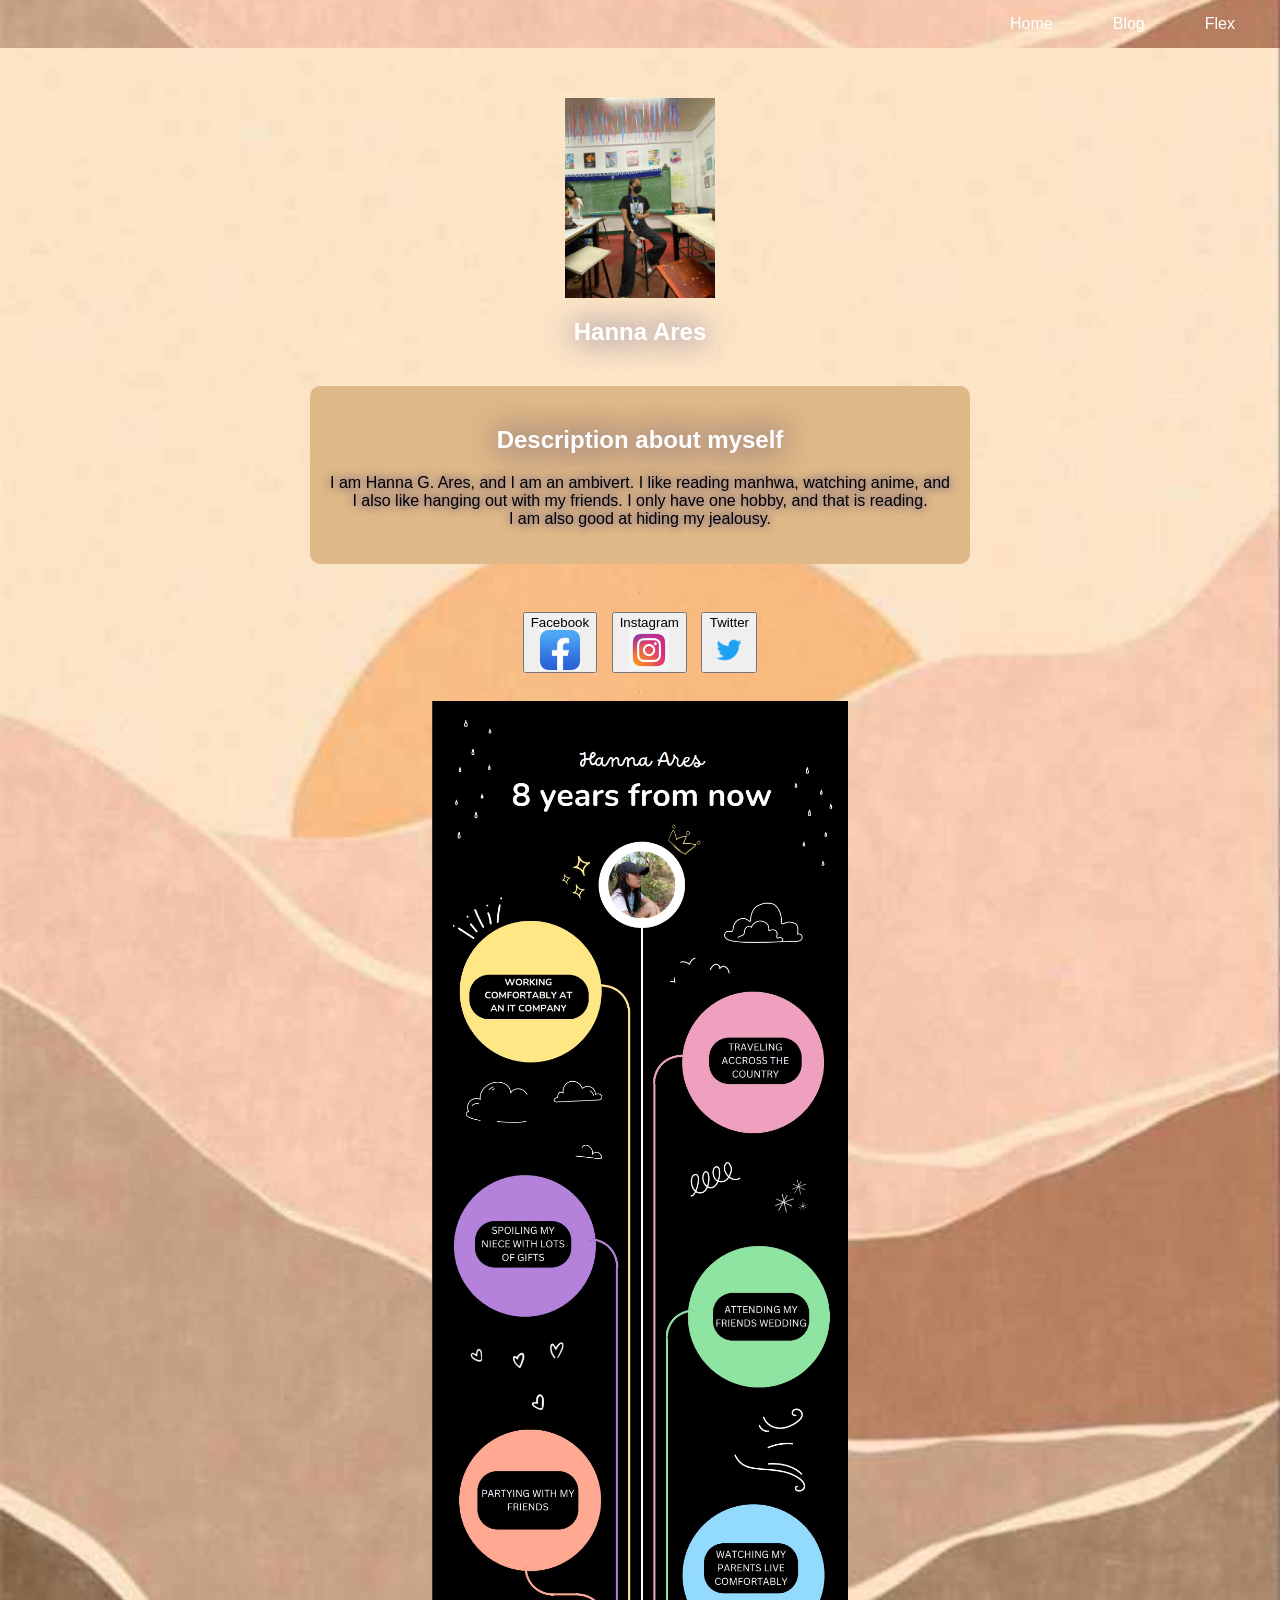
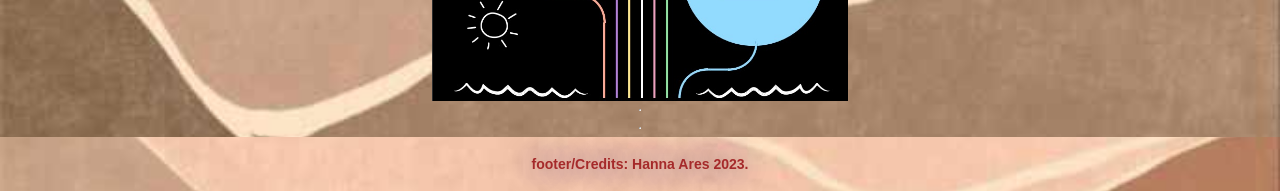
<file: index.html>
<!DOCTYPE html>
<html lang="en">
<head>
    <meta charset="UTF-8">
    <meta name="viewport" content="width=device-width, initial-scale=1.0">
    <title>Hanna's Webpage</title>
    <style>
        body  {
            margin: 0;
            padding: 0px;
            background-image: url(IMG/z4.jpeg);
            background-repeat: no-repeat;
            background-attachment: fixed;
            background-size: cover;
            margin: 0;
            display: flex;
            flex-direction: column;
            min-height: 100vh;
            font-family: Cursive, sans-serif;
        }

        footer {
            color: pink;
            background-color: gray;
            text-align: center;
            padding: 5px;
            font-size: 12px;
            margin-top: auto;
            background: url(IMG/z4.jpeg) center/cover no-repeat;
        }

        h1, h2, h3 {
            color: brown;
            text-align: center;
            text-shadow: 0 0 30px rgba(0, 0, 128, 0.8);
        }

        header {
            background-color: black;
            text-align: center;
            padding: 10px;
        }

        main {
            margin-left: 20px;
            margin-right: 20px;
        }

        .navbar ul {
            list-style-type: none;
            background-color: burlywood;
            padding: 0;
            margin: 0;
            overflow: hidden;
            position: relative;
            background: url(IMG/z4.jpeg) center/cover no-repeat;
            z-index: 0;
        }

        .navbar a {
            color: white;
            text-decoration: none;
            padding: 15px;
            display: block;
            text-align: center;
        }

        .navbar a:hover {
            background-color: burlywood;
        }

        .navbar li {
            float: right;
            margin-right: 30px;
        }

        .image-container {
            text-align: center;
            margin-top: 50px;
        }

        img {
            display: block;
            margin: auto;
            max-width: 100%;
            height: auto;
            max-height: 200px;
        }

        .description-about-myself-container {
            display: flex;
            flex-direction: column;
            align-items: center;
        }

        .button-container {
            text-align: center;
            margin: 10px 0;
        }

        .button-container button {
            margin: 0 5px;
        }

        .container {
            background-color: burlywood;
            padding: 20px;
            border-radius: 10px; 
            margin: 20px 0; 
            text-align: center;
            text-shadow: 0 0 10px rgba(0, 0, 128, 0.8);
        }   

        h2 {
            color: white;
            text-align: center;
            text-shadow: 0 0 30px rgba(0, 0, 128, 0.8);
            animation: lightning 1s infinite;
        }

        @keyframes lightning {
            0% {
                text-shadow: 0 0 30px rgba(128, 0, 0, 0.8);
            }
            50% {
                text-shadow: 0 0 30px rgba(255, 255, 255, 0.8);
            }
            100% {
                text-shadow: 0 0 30px rgba(128, 0, 0, 0.8);
            }
        }

        .info2-container img {
            max-height: 1000px;
            width: auto;
            transition: filter 0.5s infinite;
        }
        .info2-container img.glow {
            filter: drop-shadow(0 0 10px rgba(238, 130, 238, 1));
        }
         .hanna-container img {
            height: auto;
            transition: filter 0.5s infinite;
        }

        .hanna-container img.glow {
            filter: drop-shadow(0 0 10px rgba(238, 130, 238, 1));
        }
        

    </style>
</head>
<body>
    <nav class="navbar">
        <ul>
            <li><a href="flex.html">Flex</a></li>
            <li><a href="Blog.html">Blog</a></li>
            <li><a href="index.html">Home</a></li>
        </ul>
    </nav>

    <div class="image-container">
        <div class="hanna-container">
            <img src="IMG/hanna.jpg" alt="Hanna Ares' image">
            <h2>Hanna Ares</h2>
        </div>
    </div>

    <div class="description-about-myself-container">
        <div class="container">
            <h2>Description about myself</h2>
            <div class="description">
                <p>
                    I am Hanna G. Ares, and I am an ambivert. I like reading manhwa, watching anime, and<br>
                    I also like hanging out with my friends. I only have one hobby, and that is reading.<br>
                    I am also good at hiding my jealousy.<br>
                </p>
            </div>
        </div>
    </div>
    <hr>
    <div class="button-container">
        <button type="button" onclick="window.location.href='https://www.facebook.com';">Facebook
            <img src="IMG/fd.jpg" alt="Facebook" style="height: 40px;">
        </button>
        <button type="button" onclick="window.location.href='https://www.instagram.com';">Instagram
            <img src="IMG/ig.jpg" alt="Instagram" style="height: 40px;">
        </button>
        <button type="button" onclick="window.location.href='https://www.twitter.com';">Twitter
            <img src="IMG/twitter.png" alt="Twitter" style="height: 40px;">
        </button>
    </div>
    <hr>
    <div class="info2-container">
        <img src="IMG/info2.jpeg" alt="Information">
    </div>
    <hr>
    
    <script>
        document.addEventListener('DOMContentLoaded', function () {
            var images = document.querySelectorAll('.hanna-container img, .info2-container img');
    
            images.forEach(function (image) {
                image.addEventListener('click', function () {
                    this.classList.toggle('glow');
                });
            });
        });
    </script>
    <hr>
    <footer>
        <h3>footer/Credits: Hanna Ares 2023.</h3>
    </footer>
</body>
</html>
</file>
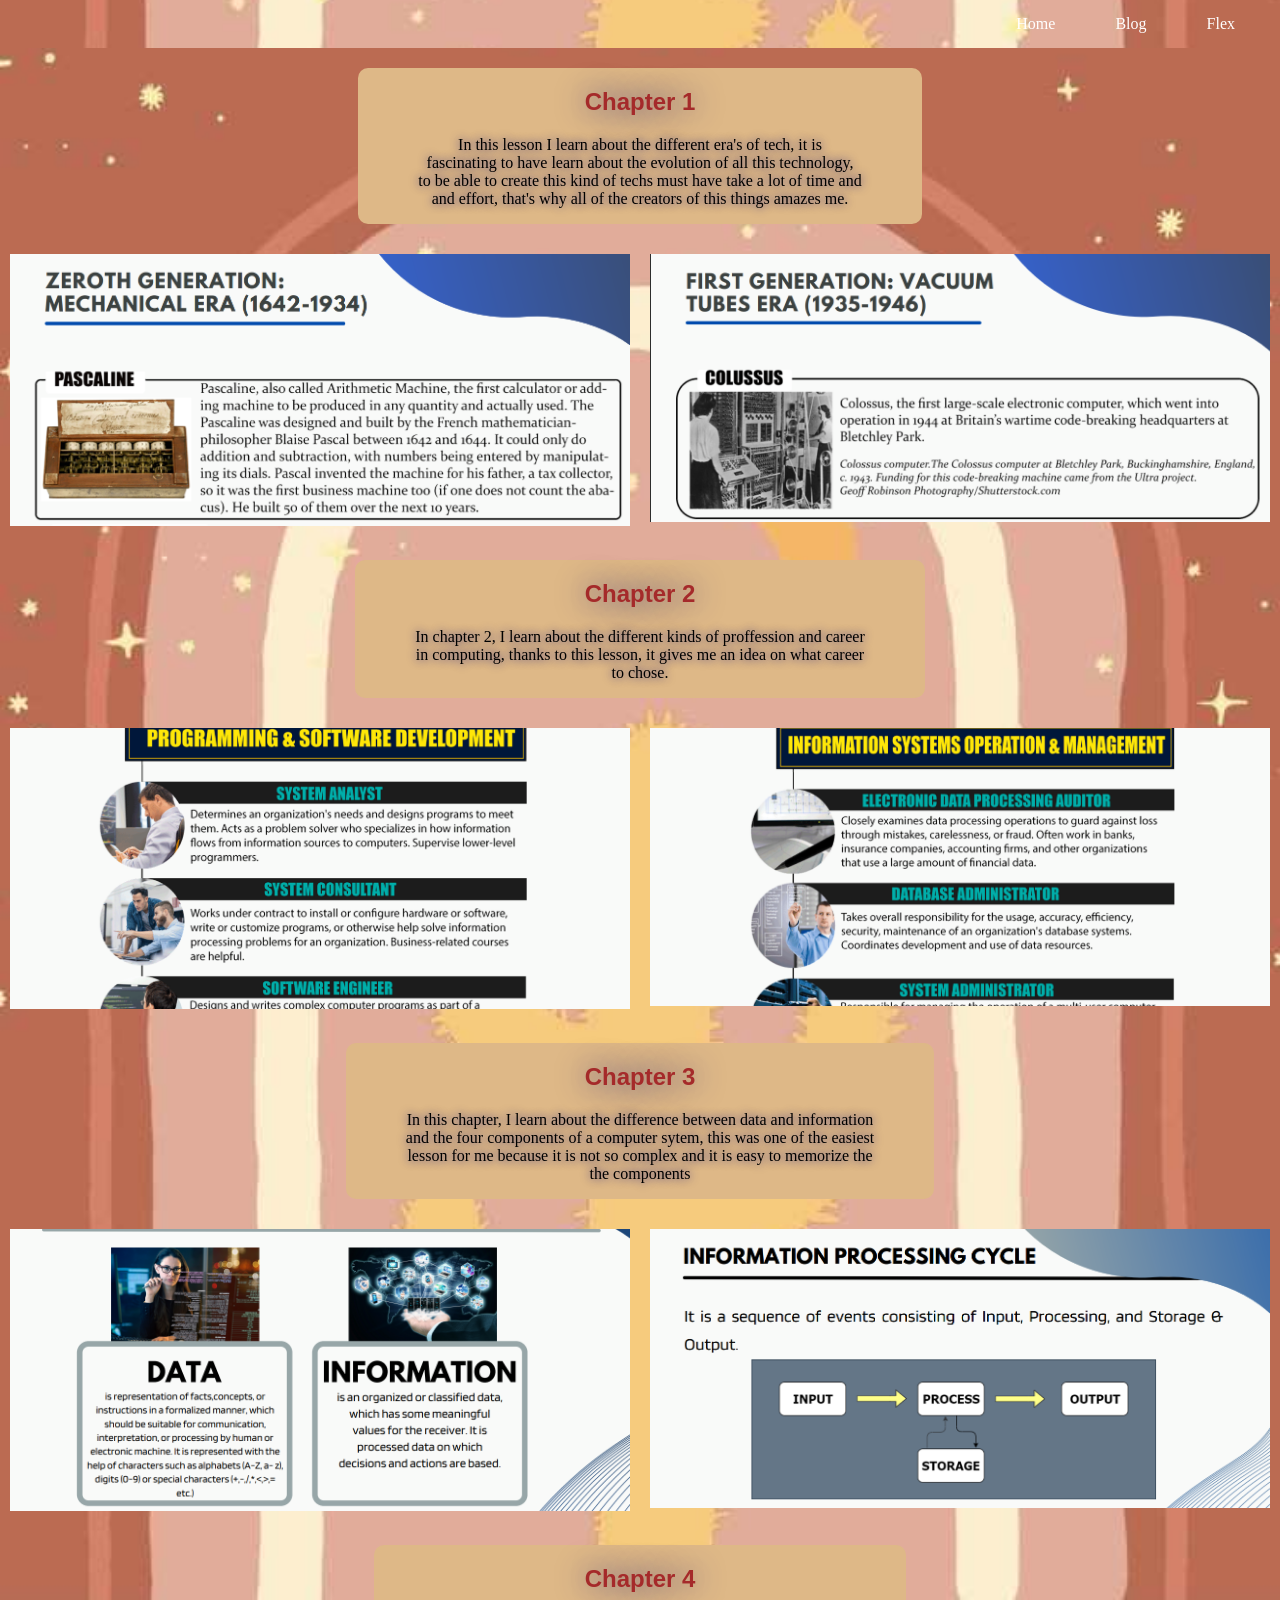
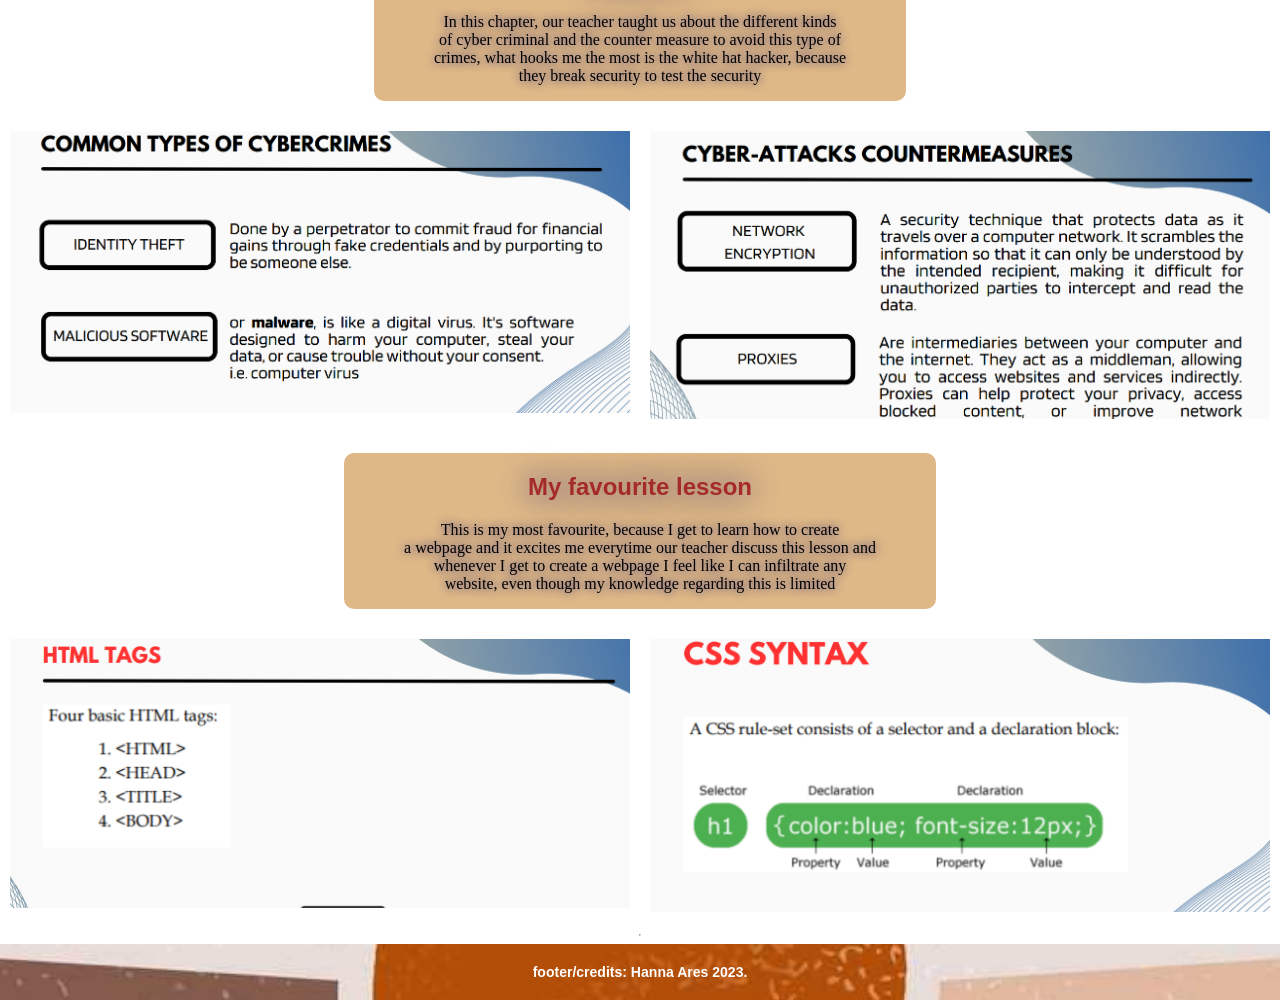
<file: Blog.html>
<!DOCTYPE html>
<html lang="en">

<head>
    <meta charset="UTF-8">
    <meta name="viewport" content="width=device-width, initial-scale=1.0">
    <title>Hanna's Webpage</title>
    <style>
        body {
            background-image: url(IMG/z6.jpeg);
            background-repeat: no-repeat;
            background-attachment: fixed;
            background-size: cover;
            display: flex;
            flex-direction: column;
            min-height: 100vh;
            margin: 0;
        }

        footer {
            color: white;
            background-color: gray;
            font-family: Cursive, sans-serif;
            text-align: center;
            padding: 6px;
            font-size: 12px;
            margin-top: auto;
            background: url(IMG/z8.jpeg) center/cover no-repeat;
        }

        h1,
        h2 {
            color: brown;
            font-family: Cursive, sans-serif;
            text-align: center;
        }

        header {
            background-color: black;
            text-align: center;
            padding: 20px;
            width: 100%;
        }

        main {
            margin-left: 40px;
            margin-right: 40px;
        }

        .navbar ul{
            list-style-type: none;
            background-color: burlywood;
            padding: 0;
            margin: 0;
            overflow: hidden;
            position: relative;
            background: url(IMG/z6.jpeg) center/cover no-repeat;
            z-index: 0;
        }

        .navbar a {
            color: white;
            text-decoration: none;
            padding: 15px;
            display: block;
            text-align: center;
        }

        .navbar a:hover {
            background-color: burlywood;
        }

        .navbar li {
            float: right;
            margin-right: 30px;
        }
        
        * {
            box-sizing: border-box;
        }

        .row {
            display: flex;
        }

        .clm {
            flex: 25%;
            padding: 3px;
        }

        .clm img {
            width: 100%;
            height: auto;
        }

        .pc-container img,
        .cv-container img,
        .cz-container img {
            max-width: 50.3%;
            height: auto;
        }
        .chapter-1-container {
            display: flex;
            flex-direction: column;
            align-items: center;
        }
        .chapter-2-container {
            display: flex;
            flex-direction: column;
            align-items: center;
        }
        .chapter-3-container {
            display: flex;
            flex-direction: column;
            align-items: center;
        }
        .chapter-4-container {
            display: flex;
            flex-direction: column;
            align-items: center;
        }

        h2 {
            color: brown;
            text-align: center;
            text-shadow: 0 0 30px rgba(0, 0, 128, 0.8);
            animation: lightning 1s infinite;
        }

        @keyframes lightning {
            0% {
                text-shadow: 0 0 30px rgba(128, 0, 0, 0.8);
            }

            50% {
                text-shadow: 0 0 30px rgba(255, 255, 255, 0.8);
            }

            100% {
                text-shadow: 0 0 30px rgba(128, 0, 0, 0.8);
            }
        }

        .My-favourite-lesson-container {
            display: flex;
            flex-direction: column;
            align-items: center;
        }

        .container {
            background-color: burlywood;
            padding-left: 60px;
            padding-right: 60px;
            border-radius: 10px;
            margin: 20px 0;
            text-align: center;
            text-shadow: 0 0 10px rgba(0, 0, 128, 0.8);
        }
        .row {
            display: flex;
            justify-content: space-around;
        }
        .clm img {
            width: 100%;
            height: 200px;
            object-fit: cover;
            transition: filter 0.5s, transform 0.3s;
        }

        .clm img.glow {
            filter: drop-shadow(0 0 10px rgba(176, 48, 96, 0.8));
            transform: scale(1.05);
        }
                .clm {
            flex: 25%;
            padding: 10px; 
        }

          .clm img {
            width: 100%;
            height: auto;
        }
        
            

    </style>
</head>

<body>
    <nav class="navbar">
        <ul>
            <li><a href="flex.html">Flex</a></li>
            <li><a href="Blog.html">Blog</a></li>
            <li><a href="index.html">Home</a></li>
        </ul>
    </nav>
    <div class="chapter-1-container">
    <div class="container">
        <h2>Chapter 1</h2>
        <div class="chapter 1">
            <p>
                In this lesson I learn about the different era's of tech, it is <br>
                fascinating to have learn about the evolution of all this technology, <br>
                to be able to create this kind of techs must have take a lot of time and <br>
                and effort, that's why all of the creators of this things amazes me. <br>
            </p>
        </div>
    </div>
    </div>
    <div class="row">
        <div class="clm">
            <img src="IMG/zeroth.png" alt="zeroth">
        </div>
        <div class="clm">
            <img src="IMG/vaccum.png" alt="vaccum">
        </div>
    </div>
    <div class="chapter-2-container">
        <div class="container">
            <h2>Chapter 2</h2>
            <div class="chapter 2">
                <p>
                    In chapter 2, I learn about the different kinds of proffession and career <br>
                    in computing, thanks to this lesson, it gives me an idea on what career <br>
                    to chose. <br>
                </p>
            </div>
        </div>
        </div>
    <div class="row">
        <div class="clm">
            <img src="IMG/nm.png" alt="nm">
        </div>
        <div class="clm">
            <img src="IMG/mn.png" alt="mn">
        </div>
    </div>
    <div class="chapter-3-container">
        <div class="container">
            <h2>Chapter 3</h2>
            <div class="chapter 3">
                <p>
                    In this chapter, I learn about the difference between data and information <br>
                    and the four components  of a computer sytem, this was one of the easiest <br>
                    lesson for me because it is not so complex and it is easy to memorize the <br>
                    the components <br>
                </p>
            </div>
        </div>
        </div>
    <div class="row">
        <div class="clm">
            <img src="IMG/kl.png" alt="kl">
        </div>
        <div class="clm">
            <img src="IMG/lm.png" alt="lm">
        </div>
        </div>
        <div class="chapter-4-container">
            <div class="container">
                <h2>Chapter 4 </h2>
                <div class="chapter 4">
                    <p>
                        In this chapter, our teacher taught us about the different kinds <br>
                        of cyber criminal and the counter measure to avoid this type of <br>
                        crimes, what hooks me the most is the white hat hacker, because <br>
                        they break security  to test the security<br>
                    </p>
                </div>
            </div>
            </div>
        <div class="row">
            <div class="clm">
                <img src="IMG/crime1.png" alt="crime1">
            </div>
            <div class="clm">
                <img src="IMG/mes1.png" alt="mes1">
            </div>
        </div>
        <div class="My-favourite-lesson-container">
            <div class="container">
                <h2> My favourite lesson </h2>
                <div class="My favourite lesson">
                    <p>
                        This is my most favourite, because I get to learn how to create<br>
                        a webpage and it excites me everytime our teacher discuss this lesson and<br>
                        whenever I get to create a webpage I feel like I can infiltrate any <br>
                        website, even though my knowledge regarding this is limited <br>
                    </p>
                </div>
            </div>
            </div>
        <div class="row">
            <div class="clm">
                <img src="IMG/ht1.png" alt="ht1">
            </div>
            <div class="clm">
                <img src="IMG/cs1.png" alt="cs1">
            </div>
        </div>
        </div>
        <script>
            document.addEventListener('DOMContentLoaded', function () {
                var images = document.querySelectorAll('.clm img');
        
                images.forEach(function (image) {
                    image.addEventListener('click', function () {
                        this.classList.toggle('glow');
                    });
                });
            });
        </script>
        
        <hr>

        <footer>
            <h3>footer/credits: Hanna Ares 2023.</h3>
        </footer>
</body>

</html>
</file>
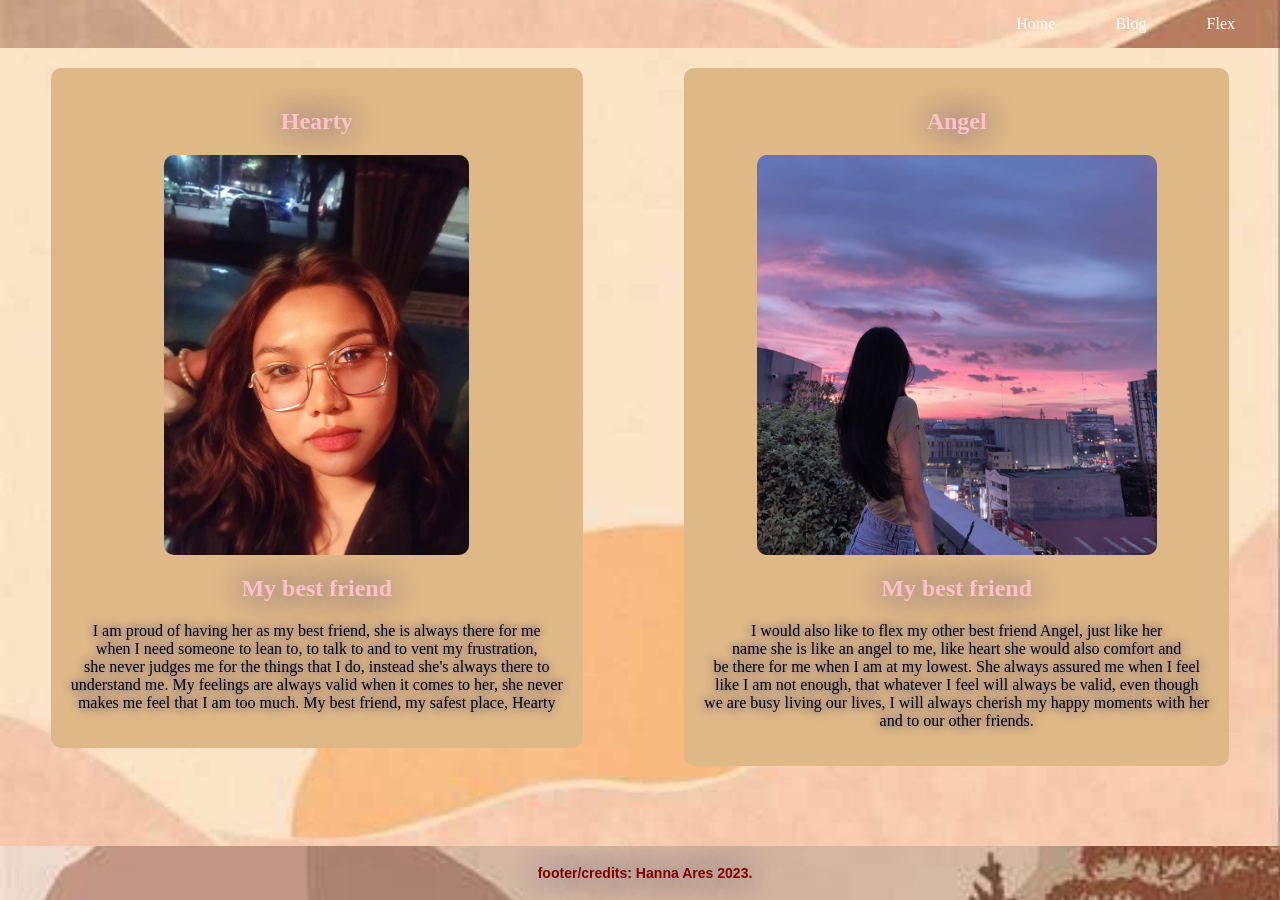
<file: flex.html>
<!DOCTYPE html>
<html lang="en">
<head>
    <meta charset="UTF-8">
    <meta name="viewport" content="width=device-width, initial-scale=1.0">
    <title>Hanna's Webpage</title>
    <style>
        body {
            background-image: url(IMG/z4.jpeg);
            background-repeat: no-repeat;
            background-attachment: fixed;
            background-size: cover;
            display: flex;
            flex-direction: column;
            min-height: 100vh;
            margin: 0;
        }

        footer {
            color: pink;
            background-color: gray;
            font-family: Cursive, sans-serif;
            text-align: center;
            padding: 5px;
            font-size: 12px;
            margin-top: auto;
            position: fixed;
            bottom: 0;
            width: 100%;
            background: url(IMG/z3.jpeg) center/cover no-repeat;
        }

        h1, h2, h3 {
            color: maroon;
            text-align: center;
            text-shadow: 0 0 30px rgba(0, 0, 128, 0.8);
        }

        header {
            background-color: black;
            text-align: center;
            padding: 10px;
        }

        main {
            margin-left: 20px;
            margin-right: 20px;
        }

        .navbar ul {
            list-style-type: none;
            background-color: burlywood;
            padding: 0;
            margin: 0;
            overflow: hidden;
            position: relative;
            z-index: 0;
            background: url(IMG/z4.jpeg) center/cover no-repeat;
        }

        .navbar a {
            color: white;
            text-decoration: none;
            padding: 15px;
            display: block;
            text-align: center;
        }

        .navbar a:hover {
            background-color: burlywood;
        }

        .navbar li {
            float: right;
            margin-right: 30px;
        }

        .image-container {
            text-align: center;
        }

        img {
            display: block;
            margin: 0 auto;
            max-width: 100%;
            height: auto;
            max-height: 400px;
            border-radius: 10px; 
        }

        .container {
            background-color: rgba(222, 184, 135);
            padding: 20px;
            border-radius: 10px; 
            margin: 20px 0; 
            text-align: center;
            text-shadow: 0 0 10px rgba(0, 0, 128, 0.8);
        }   

        h2 {
            color: pink;
            text-align: center;
            text-shadow: 0 0 30px rgba(0, 0, 128, 0.8);
            animation: lightning 1s infinite;
        }

        @keyframes lightning {
            0% {
                text-shadow: 0 0 30px rgba(128, 0, 0, 0.8);
            }
            50% {
                text-shadow: 0 0 30px rgba(255, 255, 255, 0.8);
            }
            100% {
                text-shadow: 0 0 30px rgba(128, 0, 0, 0.8);
            }
        }

        .hearty-container img {
            max-width: 100%; 
            height: auto;
            transition: filter 0.5s infinite;
        }

        .hearty-container img.glow {
            filter: drop-shadow(0 0 10px rgba(238, 130, 238, 1));
        }

            .combined-container {
            display: flex;
            justify-content: space-around;
        }

        .My-bestfriend-container {
            flex: 1,; 
            margin-bottom: 50px;
        }
        .background-container {
            background-image: url(IMG/z3.jpeg);
            background-repeat: no-repeat;
            background-attachment: fixed;
            background-size: cover;
            padding: 20px;
            position: relative;
            background-origin: content-box;
            margin: 0;
        }
        .row {
            display: flex;
            justify-content: space-around;
        }

    </style>
</head>
<body>

    <nav class="navbar">
        <ul>
            <li><a href="flex.html">Flex</a></li>
            <li><a href="Blog.html">Blog</a></li>
            <li><a href="index.html">Home</a></li>
        </ul>
    </nav>
    <div class="row">
    <div class="combined-container">
        <div class="My-bestfriend-container">
            <div class="container">
                <h2>Hearty</h2>
                <div class="hearty-container">
                    <img src="IMG/hearty.jpeg" alt="hearty's image">
                </div>
                <h2>My best friend</h2>
                <div class="My-bestfriend">
                    <p>
                        I am proud of having her as my best friend, she is always there for me<br>
                        when I need someone to lean to, to talk to and to vent my frustration,<br>
                        she never judges me for the things that I do, instead she's always there to<br>
                        understand me. My feelings are always valid when it comes to her, she never <br>
                        makes me feel that I am too much. My best friend, my safest place, Hearty<br>
                    </p>
                </div>
            </div>
        </div>
    </div>
    <div class="combined-container">
        <div class="My-bestfriend-container">
            <div class="container">
                <h2>Angel</h2>
                <div class="angel-container">
                    <img src="IMG/angel.jpg" alt="angel's image">
                </div>
                <h2>My best friend</h2>
                <div class="My-bestfriend">
                    <p>
                        I would also like to flex my other best friend Angel, just like her<br>
                        name she is like an angel to me, like heart she would also comfort and<br>
                        be there for me when I am at my lowest. She always assured me when I feel<br>
                        like I am not enough, that whatever I feel will always be valid, even though<br>
                        we are busy living our lives, I will always cherish my happy moments with her<br>
                        and to our other friends.
                    </p>
                </div>
            </div>
        </div>
    </div>
    </div>
    <script>
        document.addEventListener('DOMContentLoaded', function () {
            var images = document.querySelectorAll('.hearty-container img');

            images.forEach(function (image) {
                image.addEventListener('click', function () {
                    this.classList.toggle('glow');
                });
            });
        });
    </script>
    <footer>
        <h3>footer/credits: Hanna Ares 2023.</h3>
    </footer>
</body>
</html>
</file>
